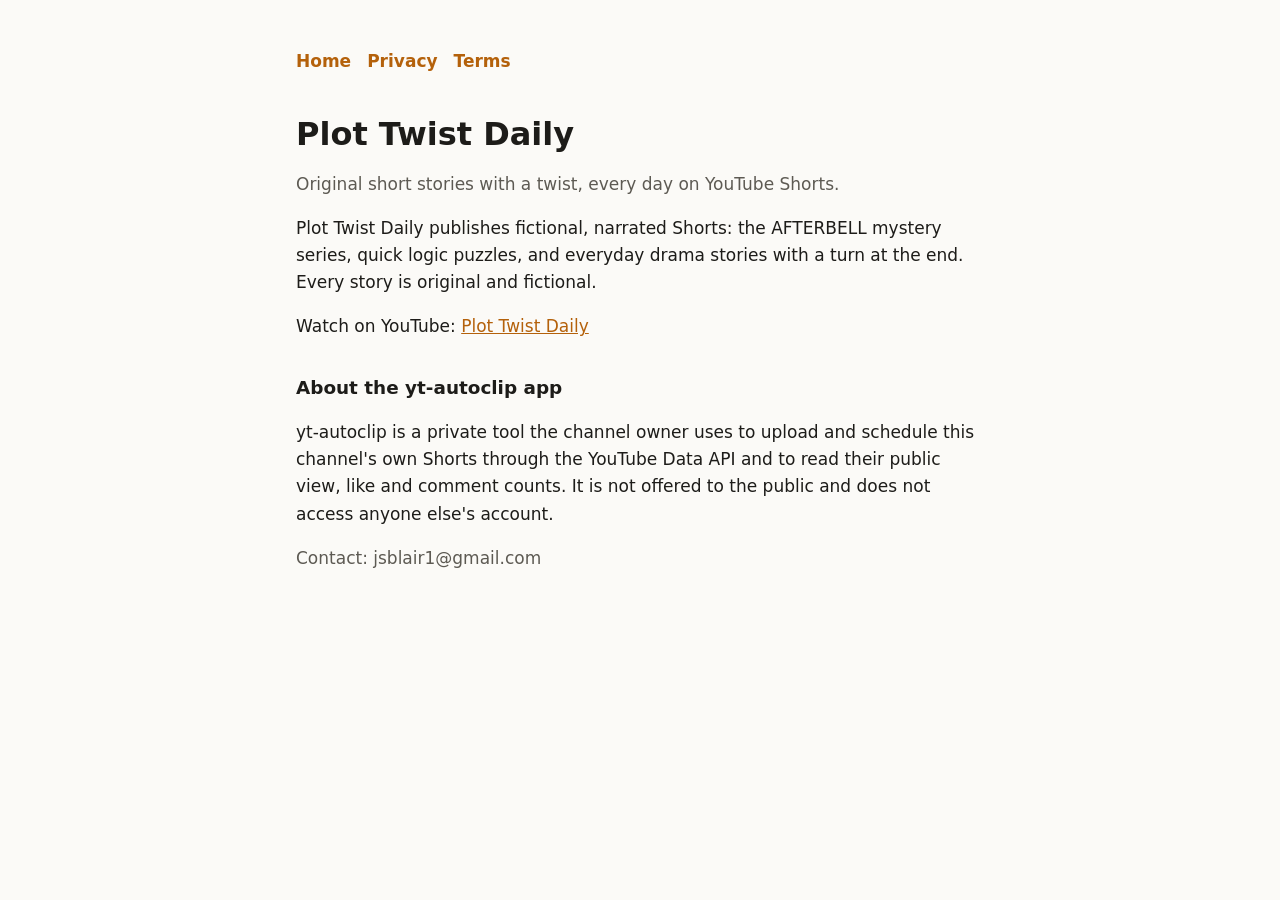
<file: index.html>
<!doctype html><html lang="en"><head><meta charset="utf-8"><meta name="viewport" content="width=device-width,initial-scale=1">
<title>Plot Twist Daily</title><link rel="stylesheet" href="style.css"></head><body><main>
<nav><a href="index.html">Home</a><a href="privacy.html">Privacy</a><a href="terms.html">Terms</a></nav>
<h1>Plot Twist Daily</h1>
<p class="mute">Original short stories with a twist, every day on YouTube Shorts.</p>
<p>Plot Twist Daily publishes fictional, narrated Shorts: the AFTERBELL mystery series, quick logic puzzles, and everyday drama stories with a turn at the end. Every story is original and fictional.</p>
<p>Watch on YouTube: <a href="https://www.youtube.com/channel/UCYqXj485fn5yBwcbnNr4QVA">Plot Twist Daily</a></p>
<h2>About the yt-autoclip app</h2>
<p>yt-autoclip is a private tool the channel owner uses to upload and schedule this channel's own Shorts through the YouTube Data API and to read their public view, like and comment counts. It is not offered to the public and does not access anyone else's account.</p>
<p class="mute">Contact: jsblair1@gmail.com</p>
</main></body></html>
</file>
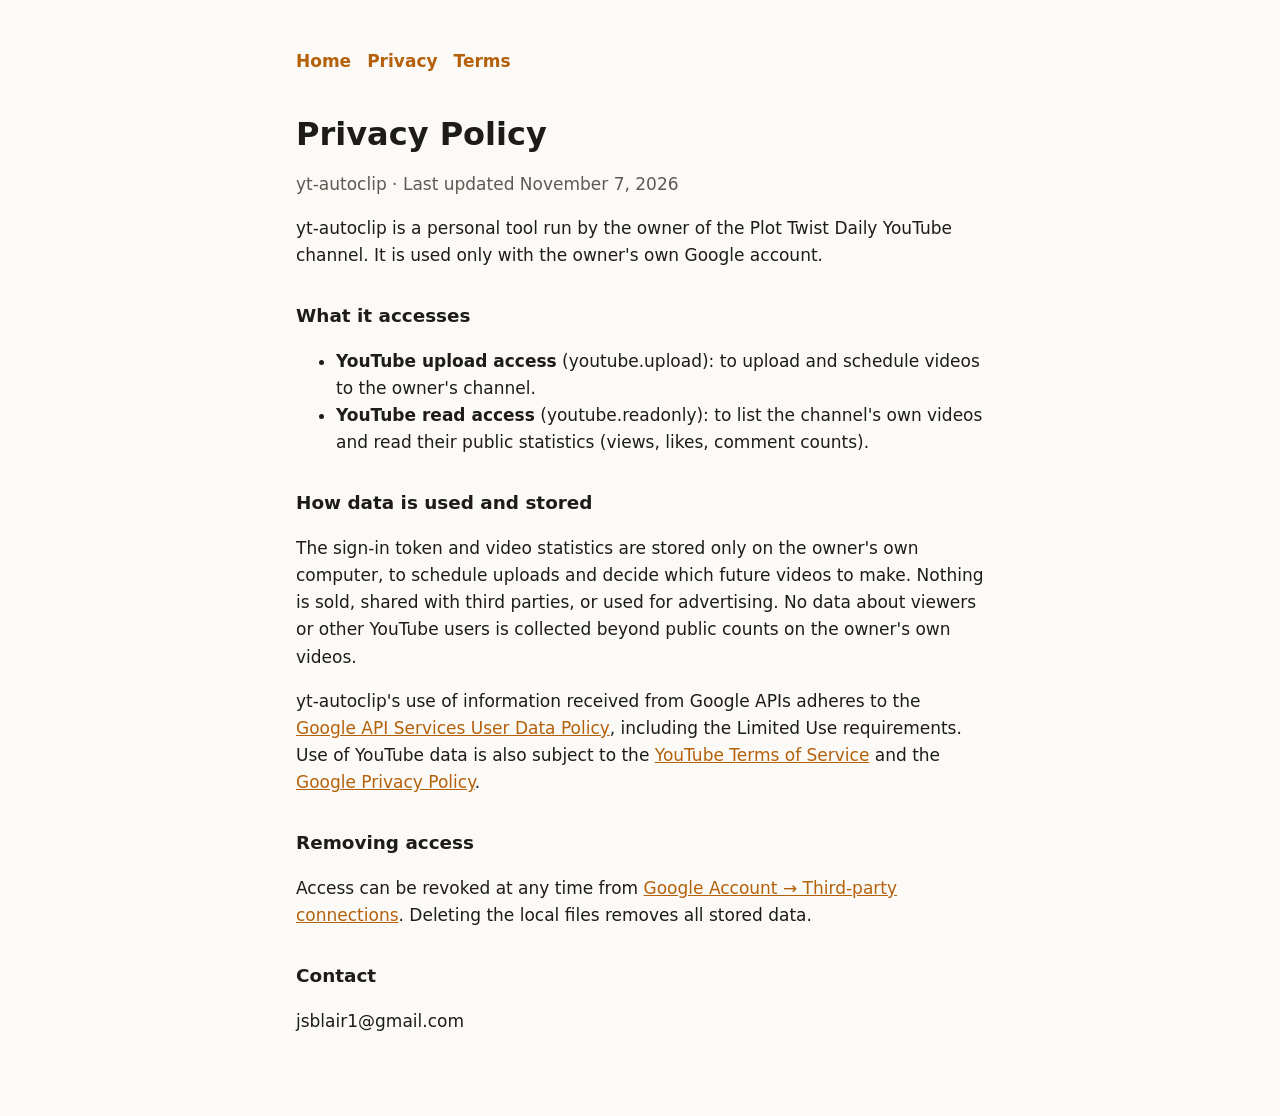
<file: privacy.html>
<!doctype html><html lang="en"><head><meta charset="utf-8"><meta name="viewport" content="width=device-width,initial-scale=1">
<title>Privacy Policy – yt-autoclip</title><link rel="stylesheet" href="style.css"></head><body><main>
<nav><a href="index.html">Home</a><a href="privacy.html">Privacy</a><a href="terms.html">Terms</a></nav>
<h1>Privacy Policy</h1><p class="mute">yt-autoclip · Last updated November 7, 2026</p>
<p>yt-autoclip is a personal tool run by the owner of the Plot Twist Daily YouTube channel. It is used only with the owner's own Google account.</p>
<h2>What it accesses</h2>
<ul><li><strong>YouTube upload access</strong> (youtube.upload): to upload and schedule videos to the owner's channel.</li>
<li><strong>YouTube read access</strong> (youtube.readonly): to list the channel's own videos and read their public statistics (views, likes, comment counts).</li></ul>
<h2>How data is used and stored</h2>
<p>The sign-in token and video statistics are stored only on the owner's own computer, to schedule uploads and decide which future videos to make. Nothing is sold, shared with third parties, or used for advertising. No data about viewers or other YouTube users is collected beyond public counts on the owner's own videos.</p>
<p>yt-autoclip's use of information received from Google APIs adheres to the <a href="https://developers.google.com/terms/api-services-user-data-policy">Google API Services User Data Policy</a>, including the Limited Use requirements. Use of YouTube data is also subject to the <a href="https://www.youtube.com/t/terms">YouTube Terms of Service</a> and the <a href="https://policies.google.com/privacy">Google Privacy Policy</a>.</p>
<h2>Removing access</h2>
<p>Access can be revoked at any time from <a href="https://myaccount.google.com/permissions">Google Account → Third-party connections</a>. Deleting the local files removes all stored data.</p>
<h2>Contact</h2><p>jsblair1@gmail.com</p>
</main></body></html>
</file>
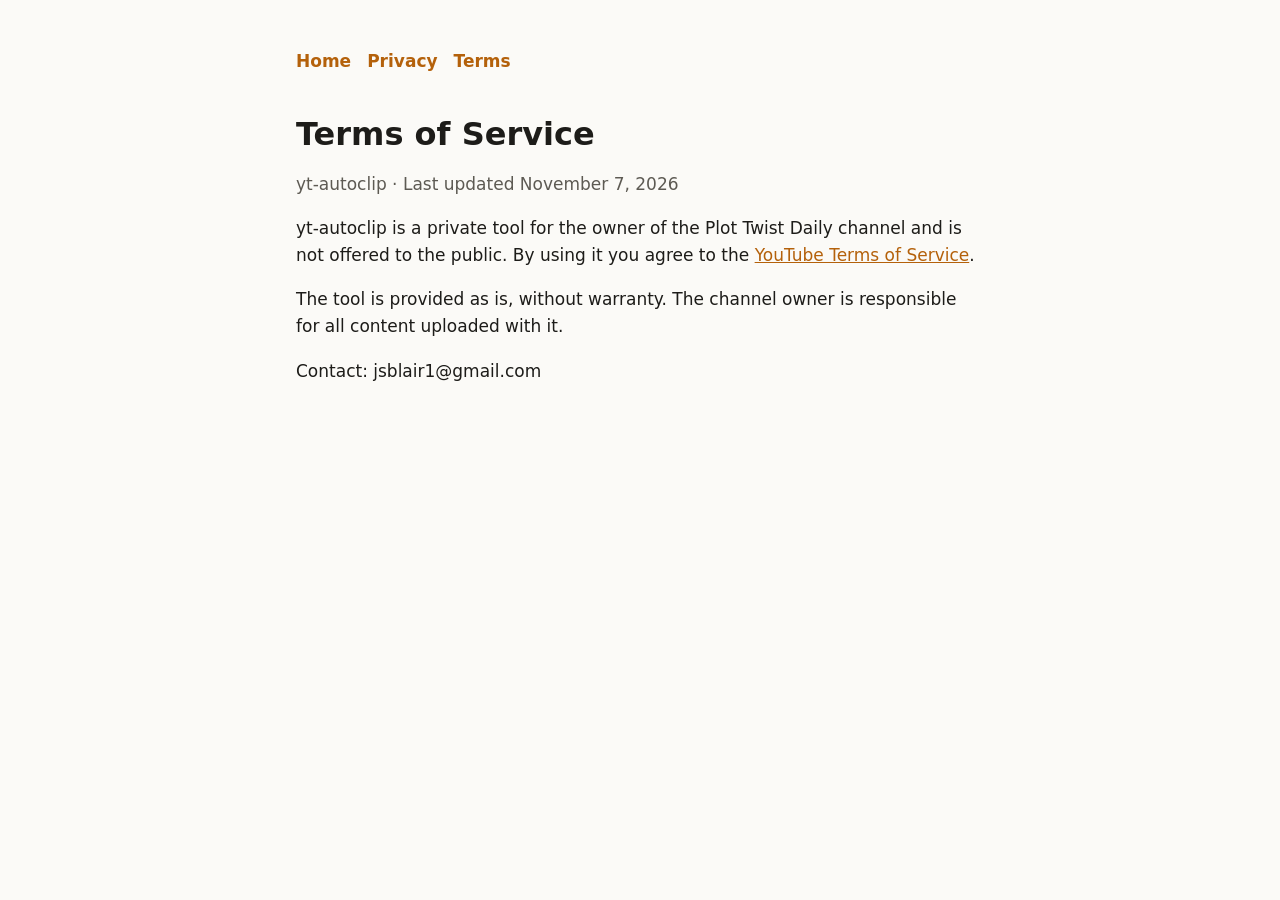
<file: terms.html>
<!doctype html><html lang="en"><head><meta charset="utf-8"><meta name="viewport" content="width=device-width,initial-scale=1">
<title>Terms of Service – yt-autoclip</title><link rel="stylesheet" href="style.css"></head><body><main>
<nav><a href="index.html">Home</a><a href="privacy.html">Privacy</a><a href="terms.html">Terms</a></nav>
<h1>Terms of Service</h1><p class="mute">yt-autoclip · Last updated November 7, 2026</p>
<p>yt-autoclip is a private tool for the owner of the Plot Twist Daily channel and is not offered to the public. By using it you agree to the <a href="https://www.youtube.com/t/terms">YouTube Terms of Service</a>.</p>
<p>The tool is provided as is, without warranty. The channel owner is responsible for all content uploaded with it.</p>
<p>Contact: jsblair1@gmail.com</p>
</main></body></html>
</file>
<file: style.css>
:root{--bg:#0f1115;--fg:#e9e7e2;--mute:#a7a39a;--accent:#f2a541}
@media (prefers-color-scheme: light){:root{--bg:#fbfaf7;--fg:#1d1c19;--mute:#5d5a53;--accent:#b4610b}}
*{box-sizing:border-box}body{margin:0;background:var(--bg);color:var(--fg);font:17px/1.6 system-ui,-apple-system,Segoe UI,Roboto,sans-serif}
main{max-width:720px;margin:0 auto;padding:48px 16px 64px}h1{font-size:2rem;line-height:1.2;margin:0 0 8px}
h2{font-size:1.15rem;margin:32px 0 8px}p,li{color:var(--fg)}.mute{color:var(--mute)}a{color:var(--accent)}
nav{display:flex;gap:16px;margin-bottom:40px;font-weight:600}nav a{text-decoration:none}
</file>
